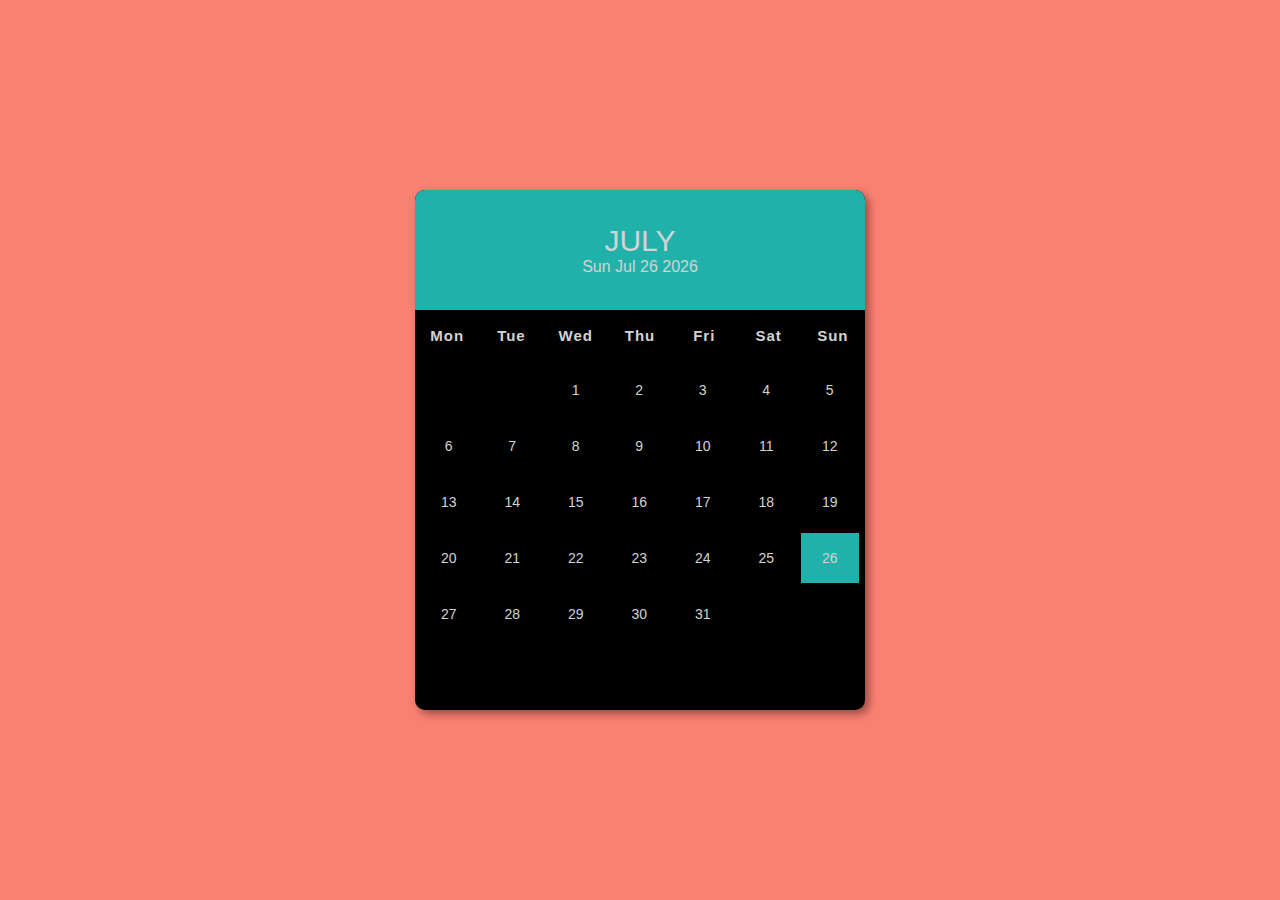
<file: Calendar/index.html>
<!DOCTYPE html>
<html lang="en">
  <head>
    <meta charset="UTF-8" />
    <meta http-equiv="X-UA-Compatible" content="IE=edge" />
    <meta name="viewport" content="width=device-width, initial-scale=1.0" />
    <link rel="stylesheet" href="style.css" />
    <title>Calendar</title>
  </head>
  <body>
    <div class="container">
      <div class="calender">
        <div class="month">
          <div class="date">
            <h1></h1>
            <p></p>
          </div>
        </div>
        <div class="weekdays">
          <div>Mon</div>
          <div>Tue</div>
          <div>Wed</div>
          <div>Thu</div>
          <div>Fri</div>
          <div>Sat</div>
          <div>Sun</div>
        </div>
        <div class="days">
          <div class="empty"></div>
          <div class="empty"></div>
          <div>1</div>
          <div>2</div>
          <div>3</div>
          <div>4</div>
          <div>5</div>
          <div>6</div>
          <div>7</div>
          <div>8</div>
          <div>9</div>
          <div>10</div>
          <div>11</div>
          <div>12</div>
          <div>13</div>
          <div>14</div>
          <div>15</div>
          <div>16</div>
          <div>17</div>
          <div class="today">18</div>
          <div>19</div>
          <div>20</div>
          <div>21</div>
          <div>22</div>
          <div>23</div>
          <div>24</div>
          <div>25</div>
          <div>26</div>
          <div>27</div>
          <div>28</div>
          <div>29</div>
          <div>30</div>
        </div>
      </div>
    </div>
  </body>
  <script src="main.js"></script>
</html>
</file>
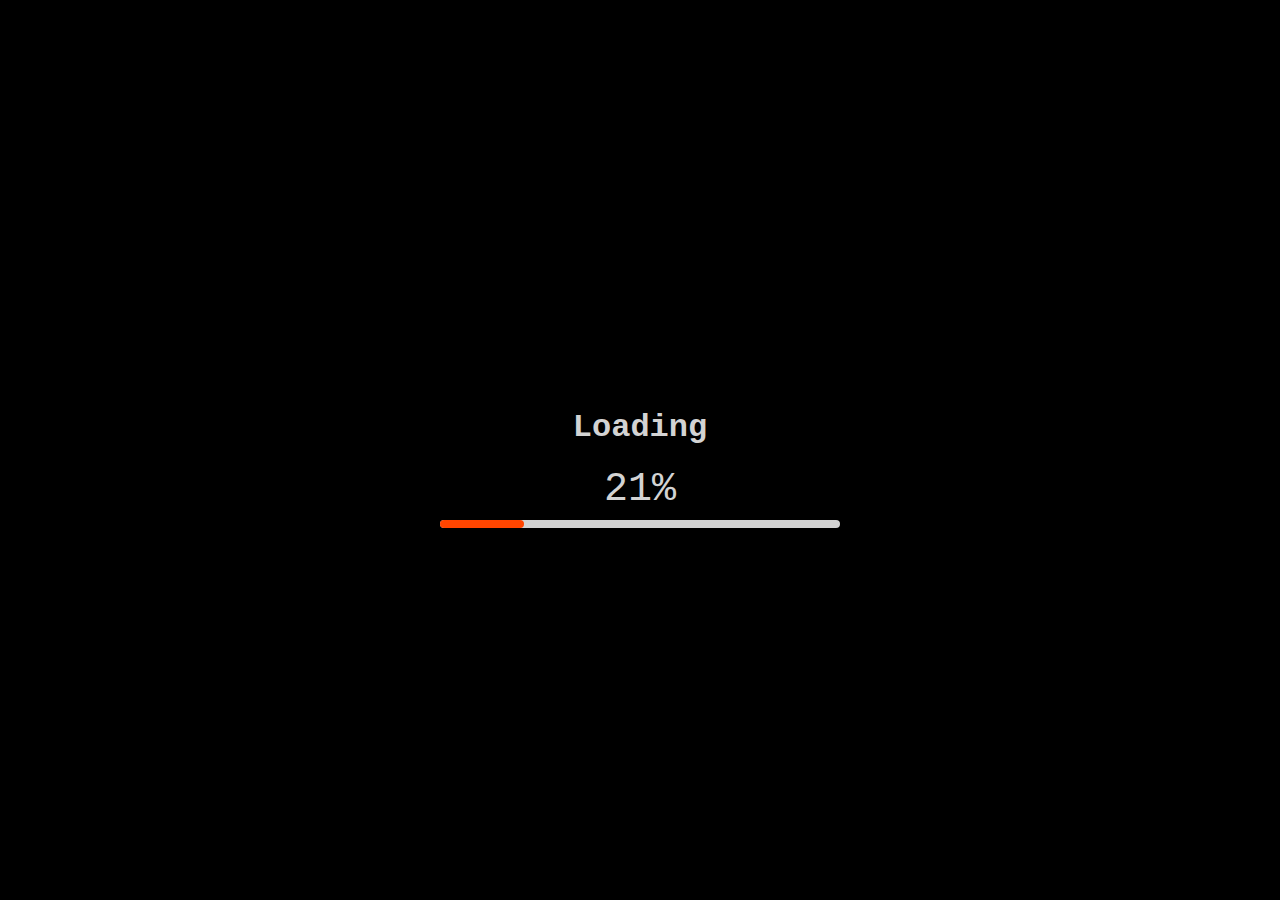
<file: loadingBar/index.html>
<!DOCTYPE html>
<html lang="en">
  <head>
    <meta charset="UTF-8" />
    <meta http-equiv="X-UA-Compatible" content="IE=edge" />
    <meta name="viewport" content="width=device-width, initial-scale=1.0" />
    <link rel="stylesheet" href="style.css" />
    <title>Loading Bar</title>
  </head>
  <body>
    <div class="container">
      <h1>Loading</h1>
      <div class="counter">0%</div>
      <hr class="loading-bar-back" />
      <hr class="loading-bar-front" />
    </div>
  </body>
  <script src="main.js"></script>
</html>
</file>
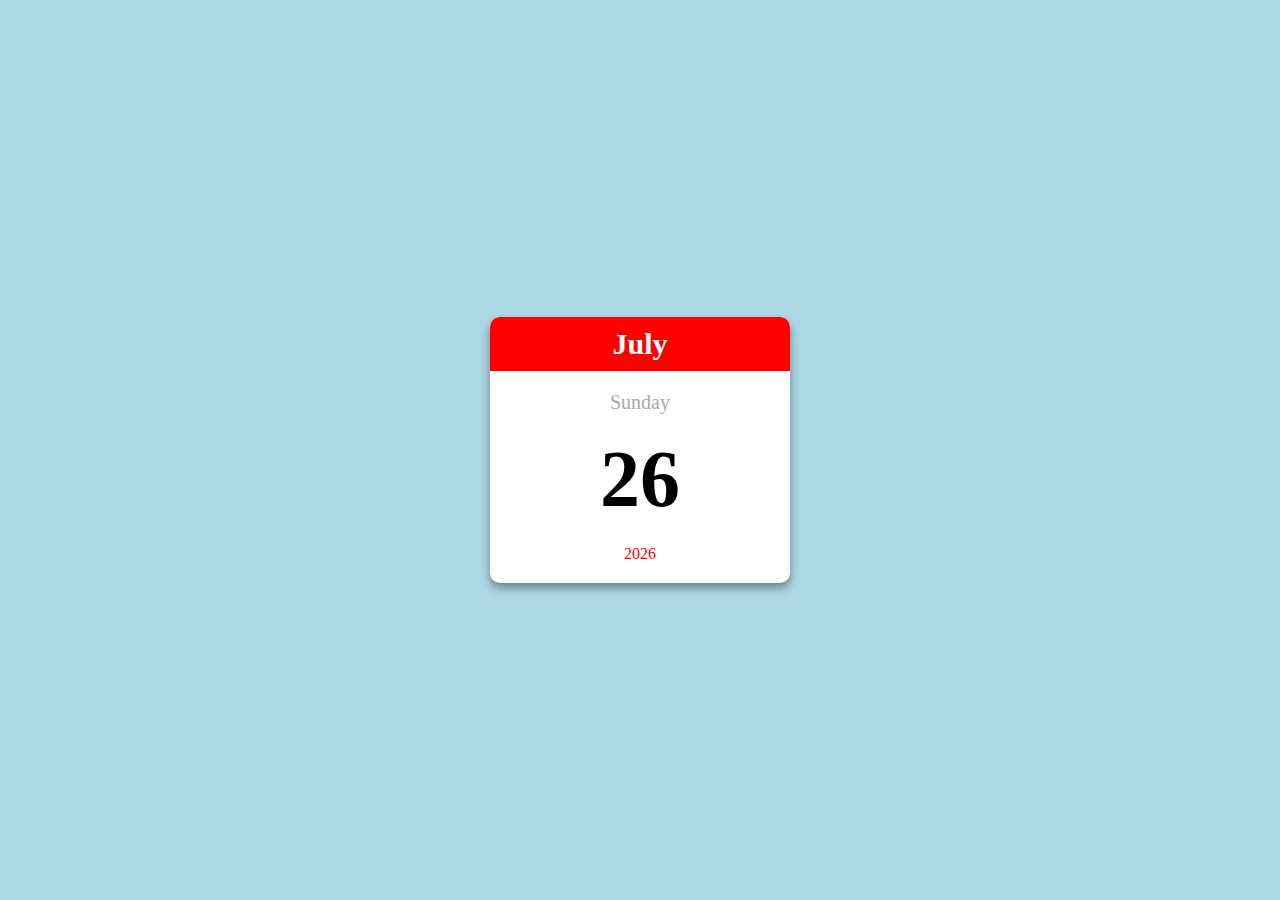
<file: miniCalendar/index.html>
<!DOCTYPE html>
<html lang="en">
  <head>
    <meta charset="UTF-8" />
    <meta http-equiv="X-UA-Compatible" content="IE=edge" />
    <meta name="viewport" content="width=device-width, initial-scale=1.0" />
    <link rel="stylesheet" href="style.css" />
    <title>Mini Calendar</title>
  </head>
  <body>
    <div class="calendar-container">
      <p class="month-name" id="month-name">April</p>
      <p class="day-name" id="day-name">Monday</p>
      <p class="day-number" id="day-number">23</p>
      <p class="year" id="year">2021</p>
    </div>
  </body>
  <script src="main.js"></script>
</html>
</file>
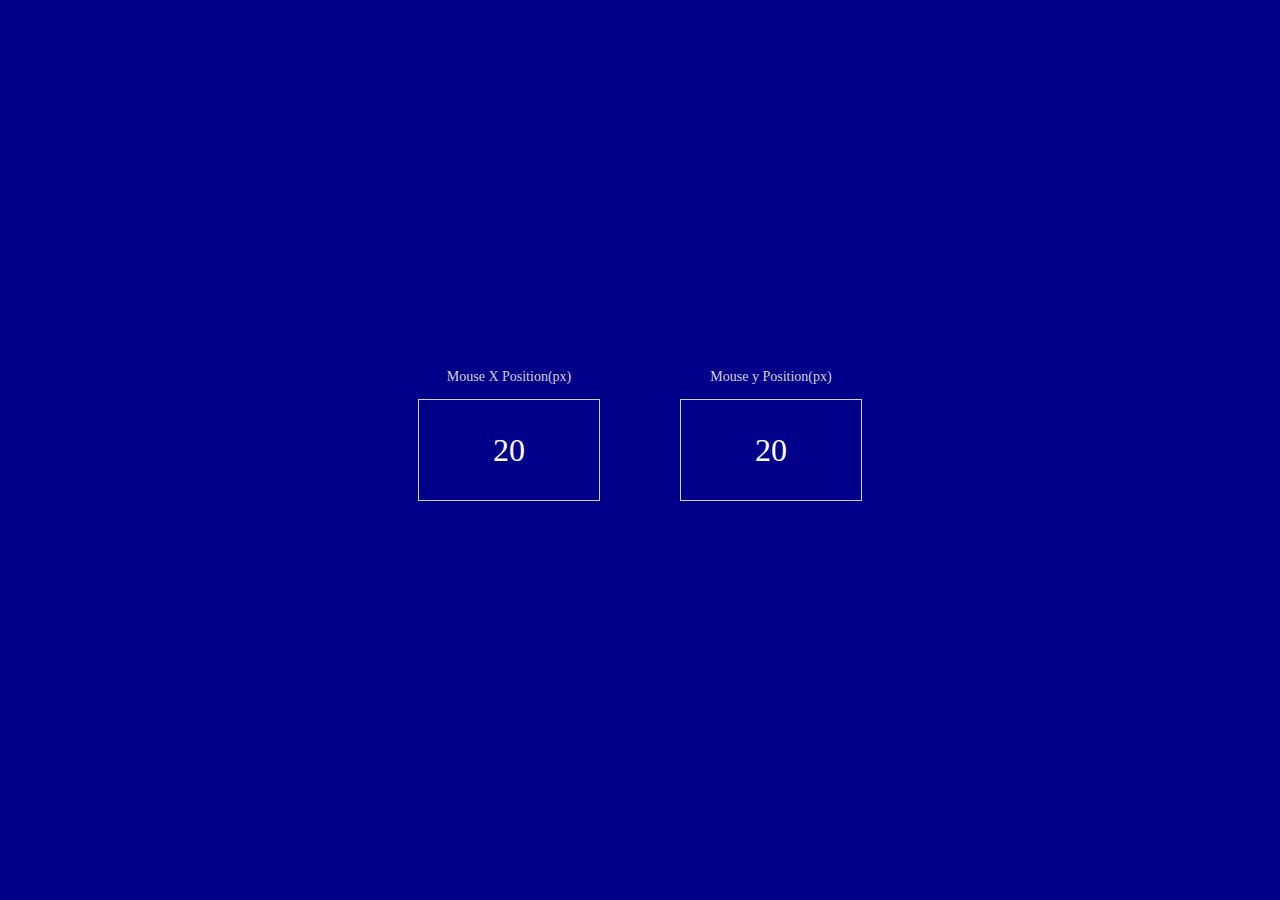
<file: mouseEvent/index.html>
<!DOCTYPE html>
<html lang="en">
  <head>
    <meta charset="UTF-8" />
    <meta http-equiv="X-UA-Compatible" content="IE=edge" />
    <meta name="viewport" content="width=device-width, initial-scale=1.0" />
    <link rel="stylesheet" href="style.css" />
    <title>Mouse Event</title>
  </head>
  <body>
    <div class="container">
      <div class="mouse-event">
        20
        <h4>Mouse X Position(px)</h4>
      </div>
      <div class="mouse-event">
        20
        <h4>Mouse y Position(px)</h4>
      </div>
    </div>
  </body>
  <script src="main.js"></script>
</html>
</file>
<file: Calendar/style.css>
* {
  margin: 0;
  padding: 0;
  font-family: sans-serif;
  box-sizing: border-box;
}

.container {
  width: 100%;
  height: 100vh;
  background-color: salmon;
  display: flex;
  align-items: center;
  justify-content: center;
}

.calender {
  background-color: black;
  color: lightgray;
  width: 450px;
  height: 520px;
  box-shadow: 4px 4px 8px rgba(0, 0, 0, 0.4);
  border-radius: 10px;
}

.month {
  width: 100%;
  height: 120px;
  background-color: lightseagreen;
  display: flex;
  align-items: center;
  justify-content: center;
  text-align: center;
  border-radius: 10px 10px 0 0;
}

.month h1 {
  font-size: 30px;
  font-weight: 400;
  text-transform: uppercase;
}

.month p {
  font-size: 16px;
}

.weekdays {
  width: 100%;
  height: 50px;
  display: flex;
}

.weekdays div {
  font-size: 15px;
  font-weight: bold;
  letter-spacing: 1px;
  width: 100%;
  display: flex;
  justify-content: center;
  align-items: center;
}

.days {
  width: 100%;
  display: flex;
  flex-wrap: wrap;
  padding: 2px;
}

.days div {
  font-size: 14px;
  margin: 3px;
  width: 57.5px;
  height: 50px;
  display: flex;
  justify-content: center;
  align-items: center;
}

.days div:hover:not(.empty) {
  border: 2px solid gray;
  cursor: pointer;
}

.today {
  background-color: lightseagreen;
}
</file>
<file: loadingBar/style.css>
body {
  margin: 0;
  display: flex;
  align-items: center;
  justify-content: center;
  height: 100vh;
  background-color: black;
  color: lightgray;
  font-family: "Courier New", Courier, monospace;
}

.container {
  text-align: center;
  width: 400px;
  position: relative;
}

.counter {
  font-size: 40px;
}

.loading-bar-back {
  position: absolute;
  height: 8px;
  background-color: lightgray;
  width: 100%;
  border-radius: 5px;
  border: none;
}

.loading-bar-front {
  position: absolute;
  height: 8px;
  background-color: orangered;
  width: 0;
  border-radius: 5px;
  border: none;
}
</file>
<file: miniCalendar/style.css>
body {
  margin: 0;
  padding: 0;
  height: 100vh;
  display: flex;
  justify-content: center;
  align-items: center;
  font-family: cursive;
  background-color: lightblue;
}

.calendar-container {
  background-color: white;
  width: 300px;
  text-align: center;
  border-radius: 10px;
  box-shadow: 0 5px 10px rgba(0, 0, 0, 0.4);
  overflow: hidden;
}

.month-name {
  font-size: 30px;
  margin: 0;
  background-color: red;
  color: white;
  padding: 10px;
  font-weight: bold;
}

.day-name {
  font-size: 20px;
  color: darkgray;
}

.day-number {
  font-size: 80px;
  margin: 0;
  font-weight: bold;
}

.year {
  color: red;
  margin: 20px 0;
  font-weight: 500;
}
</file>
<file: mouseEvent/style.css>
body {
  margin: 0;
  display: flex;
  justify-content: center;
  height: 100vh;
  align-items: center;
  background-color: darkblue;
  color: white;
  font-family: cursive;
}

.container {
  display: flex;
  text-align: center;
}

.mouse-event {
  border: solid 1px lightgray;
  margin: 40px;
  min-width: 180px;
  min-height: 100px;
  position: relative;
  display: flex;
  justify-content: center;
  align-items: center;
  font-size: 32px;
}

.mouse-event h4 {
  position: absolute;
  top: -50px;
  font-size: 14px;
  left: 50%;
  transform: translateX(-50%);
  white-space: nowrap;
  font-weight: 100;
  color: lightgray;
}

@media (max-width: 500px) {
  .container {
    flex-direction: column;
  }
}
</file>
